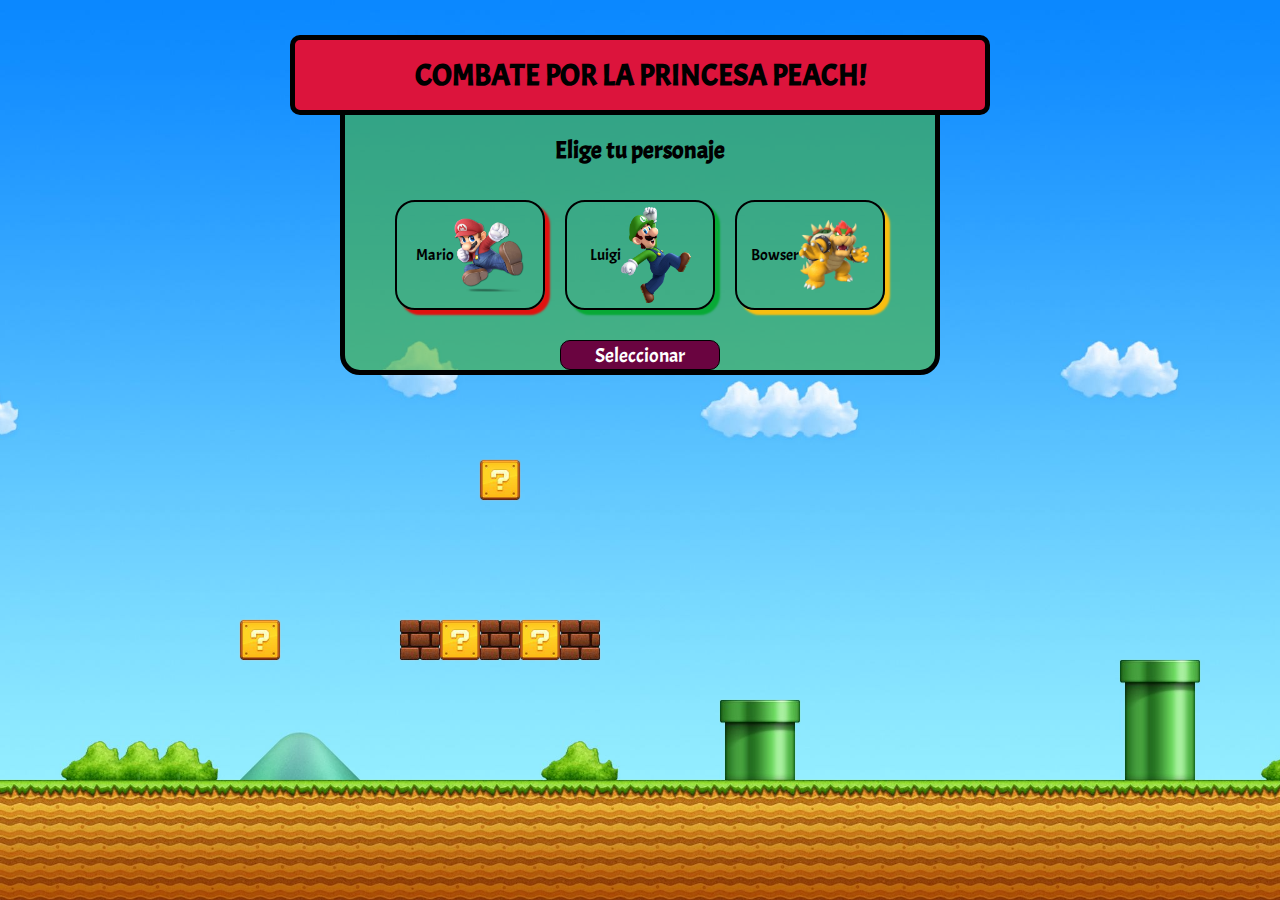
<file: index.html>
<!DOCTYPE html>
<html lang="en">
<head>
    <meta charset="UTF-8">
    <meta http-equiv="X-UA-Compatible" content="IE=edge">
    <meta name="viewport" content="width=device-width, initial-scale=1.0">
    <title>MokepoMario!</title>
    <link rel="shortcut icon" href="img/slide-mpss-0-2x.png">
    <link rel="stylesheet" href="style.css">
    <link rel="preconnect" href="https://fonts.googleapis.com">
    <link rel="preconnect" href="https://fonts.gstatic.com" crossorigin>
    <link href="https://fonts.googleapis.com/css2?family=Acme&display=swap" rel="stylesheet">
</head>

    <section id="seleccionar-personaje">
        <h1 class="title"> COMBATE POR LA  PRINCESA PEACH! </h1>

        <h2 class="subtitle">Elige tu personaje</h2>


        <!--(CLASE 50) Define dónde quieres mostrar los PERSONAJES en el código HTML. 
            Para eso puedes crear un simple <div> con un ID para poder capturar el elemento con JS. -->
        <div id="contenedor-tarjetas" class="tarjetas">

        </div>

        

        <button id="boton-personaje">Seleccionar</button>
    </section>
 <!--SECCIÓN MAPAS CON CANVAS----------------------------------------------------------------------------------------------->
    <section id="ver-mapa">
        <h1 class="subtitle-mapa">Recorre el mapa con tu personaje</h1>
        <canvas id="mapa"></canvas>
        <button onmouseup="detenerMovimiento()" onmousedown="moverArriba()">⬆️</button>
        <div>
            <button onmouseup="detenerMovimiento()" onmousedown="moverIzquierda()">⬅️</button>
            <button onmouseup="detenerMovimiento()" onmousedown="moverAbajo()">⬇️</button>
            <button onmouseup="detenerMovimiento()" onmousedown="moverDerecha()">➡️</button>
        </div>
    </section>

 <!------------------------------------------------------------------------------------------------------------------------->   
    <section id="seleccionar-ataque">
       
        <img class="container-img-ataque" src="img/588319.png" alt="">
        
        <h2 class="subtitle-mapa">Elige tu ataque</h2>

        <div id="botones-ataques" class="container-botones-ataques">
            
        </div>

        
        <div id="mensajes">
            <p id="resultado">¡VAMOS!</p>

            <section id="reiniciar">
                <button id="boton-reiniciar">Volver a jugar</button>
            </section>
        </div>

        <div class="container-ataques">
            <div class="bloque-jugador">
                <p id="vidas-jugador">0</p>
                <p id="personaje-jugador"></p>
                <div id="ataque-del-jugador"></div>
            </div>

            <div class="bloque-enemigo">
                <p id="vidas-enemigo">0</p>
                <p id="personaje-enemigo"></p>
                <div id="ataque-del-enemigo"></div>
            </div>
        </div>
        

    </section>

    <script src="js/mokepon.js"></script> <!-- El atributo defer, permite que todo el -->
</body>
</html>
</file>
<file: style.css>
*{
    padding: 0;
    margin: 0;
    box-sizing: border-box;
}


body{
    background: url("img/112-fondos-de-pantalla-de-super-mario-bros.-hd-imagenes-de-fondo-fondo-de-pantalla.-wallpaper-2k-de-mario-bros.jpg");
    background-size: cover;
    background-repeat: no-repeat;
    font-family: 'Acme', sans-serif;
    background-attachment:fixed;
    background-position: center;
}

#seleccionar-personaje{
    width: 600px;
    min-width: 150px;
    flex-grow: 1;
    background-color: rgb(68, 175, 53,60%);
    margin: 80px auto;
    display: flex;
    flex-direction: column;
    justify-content: right;
    align-items: center;
    border-radius: 20px;
    border: 5px solid black;
    
}

.title{
    font-size: 30px;
    display: flex;
    margin-top: -50px;
    justify-content: center;
    align-items: center;
    color: black;
    width: 700px;
    max-width: 700px;
    height: 80px;
    background-color: rgba(220, 20, 60) ;
    border-radius: 10px;
    border: 5px solid black;

}


.subtitle{
    margin: 20px;
    
}


.tarjetas, .container-botones-ataques{
    display: flex;
    flex-direction: row;
    margin-top: 5px;
}

.tarjeta-de-personajes{
    display: flex;
    justify-content: center;
    align-items: center;
    width: 150px;
    height: 110px;
    padding: 10px;
    margin: 10px;
    border-radius: 20px;
    border: 2px solid black;
}

.tarjeta-de-personajes img{
    width: 70px;  
}

.tarjeta-de-personajes:hover{
    cursor: pointer;
}
    

#Mario{
    box-shadow:  #E0120f 5px 5px 2px;
}
#Luigi{
    box-shadow: #08a936 5px 5px 2px;
}

#Bowser{
    box-shadow: #f8be10 5px 5px 2px;
}

input{
    display: none;
}

input:checked + label{
    background-color: #387148;
}

#boton-personaje{
    font-size: 20px;
    color: white;
    margin-top: 20px;
    width: 160px;
    height: 30px;
    border-radius: 10px;
    border: 1px solid black;
    background-color: #6a0440;
    font-family: 'Acme', sans-serif;
}

/* ---------------------------------------------------------------------------------- */

.container-img-ataque{
    width: 300px;
}

#seleccionar-ataque{
    flex-direction: column;
    align-items: center;
}

.boton-de-ataque{
    display: inline-flex;
    justify-content: center;
    align-items: center;
    background-color:#5d2e8e;
    color: black;
    border-radius: 10px;
    padding: 5px;
    margin:  20px;
    font-family:'Acme', sans-serif;
    font-size: 20px;
    width: 100px;
    height: 40px;
    font-weight: 500;
    cursor: pointer;
    text-transform: uppercase;
    transition: .3s ease all;
    position: relative;
    overflow: hidden;

}

.boton-de-ataque span{
    position: relative;
    z-index: 2;
    transform: .3s ease all;
}

@media(min-width:600px){
    #boton-fuego::after{
        content: "";
        width: 100%;
        height: 100%;
        background-color: #E0120f;
        position: absolute;
        border-radius: 10px;
        z-index: 1;
        top: -38px;
        left: 0;
        transition: .3s ease all;
    }
    
    #boton-agua::after{
        content: "";
        width: 100%;
        height: 100%;
        background-color:#08a936;
        position: absolute;
        border-radius: 10px;
        z-index: 1;
        top: -38px;
        left: 0;
        transition: .3s ease all;
    }
    
    #boton-hacha::after{
        content: "";
        width: 100%;
        height: 100%;
        background-color:#f8be10;
        position: absolute;
        border-radius: 10px;
        z-index: 1;
        top: -38px;
        left: 0;
        transition: .3s ease all;
    }
    #boton-fuego:hover::after,#boton-agua:hover::after,#boton-hacha:hover::after{
        top: 0;
    }
}



#mensajes{
    display: flex;
    flex-direction: column;
    width: 500px;
    align-items: center;
    margin-top: 20px;
    border: 2px solid black;
    border-radius: 10px;
    padding: 20px;
    background-color: transparent;
    color: black;
    font-style: 16px;
}

#boton-reiniciar{
    border: 2px solid black;
    background-color: transparent;
    border-radius:10px;
    color: black;
    font-family:'Acme', sans-serif;
    font-size: 16px;
    width: 120px;
    height: 40px;
    padding: 10px;
}

.container-ataques{
    display: grid;
    grid-template-columns: 1fr 1fr;
    gap: 100px;

}

.bloque-jugador, .bloque-enemigo{
    font-size: 32px;
    margin-top: 20px;
    width: 150px;
    padding: 20px;
    display: flex;
    flex-direction: column;
    align-items: center;
    background-color: rgb(142, 135, 240,50%);
    border: 2px solid black;
    border-radius: 20px;
}

@media(max-width:700px){
    .title{
        width: 100vw;
        min-width: 375px ;
        font-size: 20px;
        align-items: center;
        
    }
    #seleccionar-personaje{
        width: 90vw;
        min-width: 375px; 
     }
}

@media(max-width: 660px){

    .tarjetas, .container-botones-ataques{
        flex-direction: column;
    }

    #mensajes{
        width: 80vw;
        min-width: 280px;
    }

    .container-ataques{
        grid-template-columns: 1fr 1fr;
        gap: 40px;
    
    }

}



.subtitle-mapa{
    margin: 5px;
}


/* SECCIÓN CANVA */

#ver-mapa{
    flex-direction: column;
    align-items: center;
    justify-content: center;
}

#ver-mapa button{
    font-size: 20px;
    color: white;
    margin: 5px 0;
    width: 70px;
    height: 30px;
    border-radius: 20px;
    border: 1px solid white;
    background-color: rgba(8, 33, 96, 0.6);
    font-family: 'Acme', sans-serif;
}
</file>
